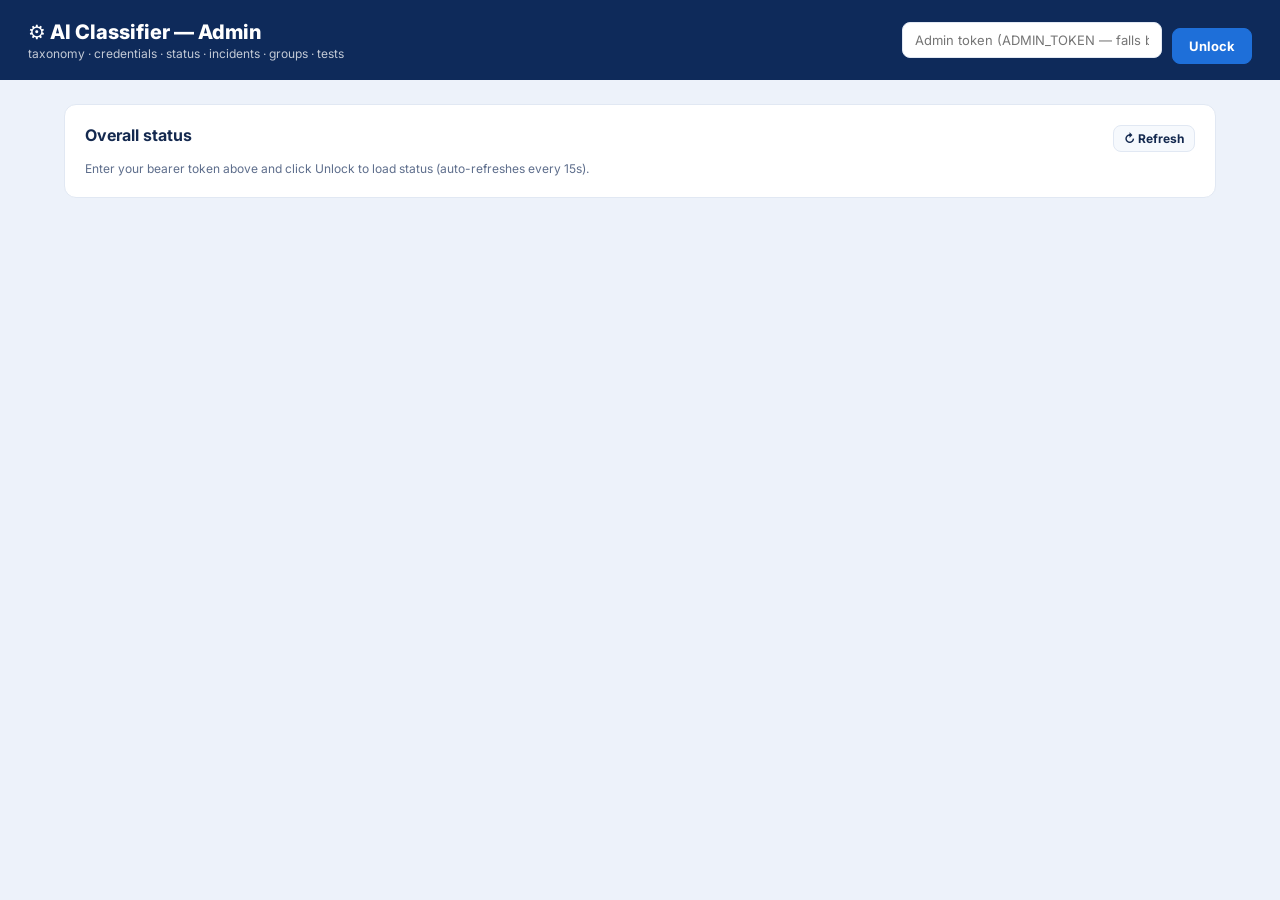
<file: frontend/dashboard/admin.html>
<!DOCTYPE html>
<html lang="en">
<head>
<meta charset="UTF-8">
<meta name="viewport" content="width=device-width, initial-scale=1.0">
<meta http-equiv="Cache-Control" content="no-cache, no-store, must-revalidate">
<meta http-equiv="Pragma" content="no-cache">
<meta http-equiv="Expires" content="0">
<title>Admin — AI Classifier</title>
<link rel="preconnect" href="https://fonts.googleapis.com">
<link href="https://fonts.googleapis.com/css2?family=Inter:wght@400;500;600;700;800&family=JetBrains+Mono:wght@500;600&display=swap" rel="stylesheet">
<style>
:root {
  --ink: #14294F; --navy: #0E2A5A;
  --muted: #5E6E8C; --faint: #93A0B8;
  --line: #E1E8F3; --panel: #FFFFFF;
  --bg-1: #EDF2FA; --bg-2: #F6F9FD;
  --blue: #1E6FD9; --blue-deep: #1559B4;
  --orange: #F26B21; --red: #D64545; --green: #1E9E6A;
  --mono: "JetBrains Mono", ui-monospace, monospace;
}
* { box-sizing: border-box; margin: 0; padding: 0; }
body { background: var(--bg-1); color: var(--ink); font-family: Inter, system-ui, sans-serif; }
header { background: var(--navy); color: #fff; padding: 16px 28px; display: flex; align-items: center; justify-content: space-between; }
header h1 { font-size: 20px; font-weight: 800; }
header .sub { font-size: 12px; opacity: .75; margin-top: 2px; }
main { max-width: 1200px; margin: 0 auto; padding: 24px; }
.card { background: var(--panel); border: 1px solid var(--line); border-radius: 12px; padding: 20px; margin-bottom: 20px; }
.card h2 { font-size: 16px; font-weight: 700; margin-bottom: 12px; }
.grid { display: grid; grid-template-columns: repeat(auto-fill, minmax(180px, 1fr)); gap: 12px; }
.stat { background: var(--bg-2); border: 1px solid var(--line); border-radius: 8px; padding: 12px; }
.stat .k { font-size: 12px; color: var(--muted); text-transform: uppercase; letter-spacing: .03em; }
.stat .v { font-size: 22px; font-weight: 800; margin-top: 4px; }
table { width: 100%; border-collapse: collapse; font-size: 13px; }
th, td { text-align: left; padding: 8px 10px; border-bottom: 1px solid var(--line); vertical-align: top; }
th { color: var(--muted); font-size: 11px; text-transform: uppercase; letter-spacing: .04em; }
code, pre { font-family: var(--mono); font-size: 12px; }
pre { background: #0F1B33; color: #CDE3FF; padding: 14px; border-radius: 8px; overflow: auto; max-height: 480px; white-space: pre-wrap; word-break: break-word; }
input, select, textarea {
  width: 100%; padding: 9px 12px; border: 1px solid var(--line); border-radius: 8px;
  font: inherit; font-size: 13px; background: #fff; color: var(--ink);
}
textarea { min-height: 70px; font-family: var(--mono); font-size: 12px; }
label { display: block; font-size: 12px; color: var(--muted); margin: 10px 0 4px; font-weight: 600; }
.row { display: flex; gap: 12px; flex-wrap: wrap; }
.row > * { flex: 1; min-width: 180px; }
button {
  font: inherit; font-size: 13px; font-weight: 700; padding: 9px 16px;
  border-radius: 8px; border: 1px solid var(--line); background: var(--bg-2); color: var(--ink);
  cursor: pointer; margin-top: 12px;
}
button:hover { border-color: var(--blue); color: var(--blue); }
button.primary { background: var(--blue); border-color: var(--blue); color: #fff; }
button.primary:hover { background: var(--blue-deep); color: #fff; }
button.danger { background: #fff; border-color: #E8B4B4; color: var(--red); }
button.danger:hover { background: var(--red); color: #fff; }
button.small { padding: 5px 10px; font-size: 12px; margin-top: 0; }
.tabs { display: flex; gap: 4px; margin-bottom: 20px; flex-wrap: wrap; }
.tabs button { margin: 0; border-radius: 8px 8px 0 0; border-bottom: none; }
.tabs button.active { background: var(--panel); border-color: var(--line); color: var(--blue); }
.tabpane { display: none; }
.tabpane.active { display: block; }
.badge { display: inline-block; padding: 2px 8px; border-radius: 20px; font-size: 11px; font-weight: 700; }
.badge.ok { background: #E3F6EC; color: var(--green); }
.badge.bad { background: #FCE8E8; color: var(--red); }
.badge.warn { background: #FFF3E1; color: var(--orange); }
.mono { font-family: var(--mono); }
#authbar { display: flex; align-items: center; gap: 10px; }
#authbar input { width: 260px; }
.msg { padding: 10px 14px; border-radius: 8px; font-size: 13px; margin-top: 12px; display: none; }
.msg.ok { display: block; background: #E3F6EC; color: var(--green); }
.msg.err { display: block; background: #FCE8E8; color: var(--red); }
.spin { display: inline-block; width: 14px; height: 14px; border: 2px solid var(--faint); border-top-color: var(--blue); border-radius: 50%; animation: spin .8s linear infinite; vertical-align: -2px; }
@keyframes spin { to { transform: rotate(360deg); } }
.hint { font-size: 12px; color: var(--muted); margin-top: 6px; }
</style>
</head>
<body>
<header>
  <div>
    <h1>⚙ AI Classifier — Admin</h1>
    <div class="sub">taxonomy · credentials · status · incidents · groups · tests</div>
  </div>
  <div id="authbar">
    <input id="tokenInput" type="password" placeholder="Admin token (ADMIN_TOKEN — falls back to INTEGRATION_API_TOKEN when unset)" autocomplete="off">
    <button class="primary" id="authBtn">Unlock</button>
  </div>
</header>
<main>
  <div class="tabs" id="tabs" style="display:none">
    <button data-tab="status" class="active">Status</button>
    <button data-tab="taxonomy">Taxonomy</button>
    <button data-tab="env">Credentials</button>
    <button data-tab="models">Models</button>
    <button data-tab="incidents">Add Incident</button>
    <button data-tab="assgroups">Assignment Groups</button>
    <button data-tab="groups">Cluster Groups</button>
    <button data-tab="endpoints">Endpoints</button>
    <button data-tab="tests">Run Tests</button>
    <button data-tab="danger">Danger Zone</button>
  </div>

  <div id="statusTab" class="tabpane active">
    <div class="card">
      <h2>Overall status
        <button class="small" id="statusRefresh" style="float:right;margin:0">↻ Refresh</button>
        <span id="statusUpdated" class="hint" style="float:right;margin:0 10px 0 0;line-height:26px"></span>
      </h2>
      <div id="statusBody"><span class="hint">Enter your bearer token above and click Unlock to load status (auto-refreshes every 15s).</span></div>
    </div>
  </div>

  <div id="taxonomyTab" class="tabpane">
    <div class="card"><h2>System activation (AI selection)</h2>
      <p class="hint">Deactivate a system the call centre covers — the AI will no longer select it (hidden from prompts + validation). Services under ACTIVE systems stay fully selectable. "Other" is always kept as the honest fallback.</p>
      <div id="systemsBody"><span class="spin"></span> loading…</div>
    </div>
    <div class="card"><h2>Add service / offering</h2>
      <div class="row">
        <div><label>System</label><input id="txSystem" placeholder="Nusuk Masar Haj"></div>
        <div><label>Service</label><input id="txService" placeholder="New Service Name"></div>
        <div><label>Offerings (comma separated, optional)</label><input id="txOfferings" placeholder="Offering A, Offering B"></div>
      </div>
      <button class="primary" id="txAddService">Add service</button>
      <div class="row">
        <div><label>Service (existing)</label><input id="txOfferService" placeholder="Service to add offering to"></div>
        <div><label>Offering</label><input id="txOffering" placeholder="New offering"></div>
      </div>
      <button id="txAddOffering">Add offering</button>
      <div class="msg" id="txMsg"></div>
    </div>
    <div class="card"><h2>Adjust by JSON (bulk import)</h2>
      <p class="hint">Paste a JSON object — <span class="mono">{"System": {"Service": ["Offering A", "Offering B"], "Other": []}}</span> — every service/offering is added as an override. Existing keys are kept; nothing is deleted here (use the remove buttons in the table below).</p>
      <textarea id="txJson" placeholder='{"Nusuk Masar Haj": {"New Admin Service": ["Offering A"]}}'></textarea>
      <button class="primary" id="txImportJson">Import JSON</button>
      <button id="txExportJson">⬇ Export current taxonomy as JSON</button>
      <div class="msg" id="txJsonMsg"></div>
    </div>
    <div class="card"><h2>Effective taxonomy (frozen base + overrides)</h2><div id="taxonomyBody"><span class="spin"></span> loading…</div></div>
  </div>

  <div id="envTab" class="tabpane">
    <div class="card"><h2>Environment credentials</h2>
      <p class="hint">Writes go to the env file (<span class="mono" id="envFilePath"></span>). Settings are loaded at startup — <b>restart the container</b> for changes to take effect. Secrets are never displayed in full.</p>
      <table id="envTable"><thead><tr><th>Key</th><th>Status</th><th>Masked</th><th>New value</th><th></th></tr></thead><tbody></tbody></table>
    </div>
  </div>

  <div id="modelsTab" class="tabpane">
    <div class="card"><h2>Model registry (enable / disable)</h2>
      <p class="hint">Each model is wired to a provider: <b>OpenRouter</b> (dev/testing — reachable from this box) or <b>ELM</b> (company endpoint, used at deploy). Enable the classifier model you want — the first enabled <span class="mono">classifier</span> is used; OCR uses the enabled <span class="mono">ocr</span> model (falls back to local EasyOCR when none is enabled). Toggles write <span class="mono">MODEL_&lt;NAME&gt;_ENABLED</span> to the env file — <b>restart the container</b> for them to take effect. To switch provider, disable the current classifier and enable the other.</p>
      <div id="modelsBody"><span class="spin"></span> loading…</div>
    </div>
  </div>

  <div id="incidentsTab" class="tabpane">
    <div class="card"><h2>Add incident</h2>
      <label>Title</label><input id="incTitle" placeholder="e.g. Rawdah permit booking fails">
      <label>Description</label><textarea id="incDescription" placeholder="What happened…"></textarea>
      <label>Assignment group (team)</label><select id="incGroup"></select>
      <label>Source ticket id (optional)</label><input id="incRef" placeholder="TKT-12345">
      <button class="primary" id="incAdd">Classify &amp; store</button>
      <div class="msg" id="incMsg"></div>
      <div id="incResult" style="display:none; margin-top:14px"><h2 style="font-size:14px">Result</h2><pre id="incResultBody"></pre></div>
    </div>
  </div>

  <div id="assgroupsTab" class="tabpane">
    <div class="card"><h2>Add assignment group</h2>
      <p class="hint">These are the TEAMS incidents get routed to (assign_group) — e.g. Payments, Infrastructure, Operations, App Support. New incidents pick one from the dropdown.</p>
      <div class="row">
        <div><label>Name</label><input id="agName" placeholder="e.g. Network Operations"></div>
        <div><label>Description</label><input id="agDesc" placeholder="What this team handles"></div>
        <div><label>Sort order</label><input id="agOrder" type="number" value="10"></div>
      </div>
      <button class="primary" id="agAdd">Add group</button>
      <div class="msg" id="agMsg"></div>
    </div>
    <div class="card"><h2>Existing assignment groups</h2><div id="assGroupsBody"><span class="spin"></span> loading…</div></div>
  </div>

  <div id="groupsTab" class="tabpane">
    <div class="card"><h2>Add group</h2>
      <label>Arabic name (name_ar)</label><input id="grpName" placeholder="خطأ في إصدار التصاريح">
      <label>Description</label><textarea id="grpDesc" placeholder="One short sentence"></textarea>
      <label>Member incident ids (comma separated, optional)</label><input id="grpMembers" placeholder="id1, id2">
      <button class="primary" id="grpCreate">Create group</button>
      <div class="msg" id="grpMsg"></div>
    </div>
    <div class="card"><h2>Existing groups</h2><div id="groupsBody"><span class="spin"></span> loading…</div></div>
  </div>

  <div id="endpointsTab" class="tabpane">
    <div class="card"><h2>All API endpoints</h2>
      <p class="hint">Generated from the app's OpenAPI schema — methods, paths, and a short description. <span id="endpointCount"></span></p>
      <div style="overflow-x:auto"><table id="endpointsTable">
        <thead><tr><th>Method</th><th>Path</th><th>Description</th><th>Auth</th></tr></thead>
        <tbody><tr><td colspan="4"><span class="spin"></span> loading…</td></tr></tbody>
      </table></div>
    </div>
  </div>

  <div id="testsTab" class="tabpane">
    <div class="card"><h2>Run tests (in-container)</h2>
      <button class="primary" id="runSmoke">▶ Run smoke_test.sh</button>
      <button class="primary" id="runPytest" style="margin-left:8px">▶ Run full pytest suite</button>
      <div class="hint">Smoke = curl checks against the live API. Pytest = full suite against ai_incidents_test (takes a few minutes). Both run as subprocesses in the API container with a 10-min timeout.</div>
      <pre id="testOutput" style="margin-top:14px; display:none"></pre>
    </div>
  </div>

  <div id="dangerTab" class="tabpane">
    <div class="card"><h2>Danger zone</h2>
      <p class="hint">Resets delete ALL incidents, clusters, the review queue, and ingestion jobs. This cannot be undone.</p>
      <button class="danger" id="resetDb">🗑 Reset database</button>
      <div class="msg" id="resetMsg"></div>
    </div>
  </div>
</main>
<script src="admin.js"></script>
</body>
</html>
</file>
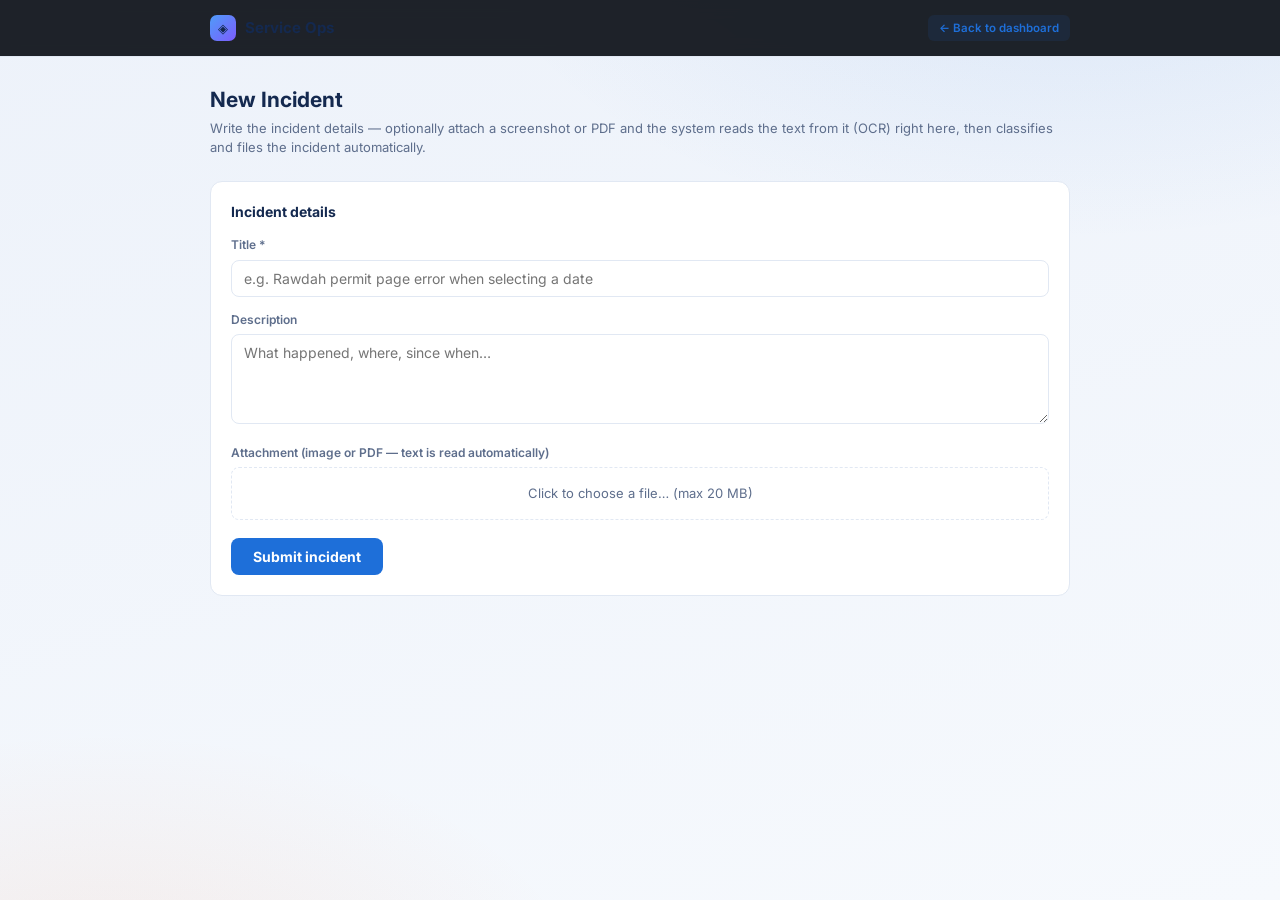
<file: frontend/dashboard/write-incident.html>
<!DOCTYPE html>
<html lang="en">
<head>
<meta charset="UTF-8">
<meta name="viewport" content="width=device-width, initial-scale=1.0">
<meta http-equiv="Cache-Control" content="no-cache, no-store, must-revalidate">
<meta http-equiv="Pragma" content="no-cache">
<meta http-equiv="Expires" content="0">
<title>Service Ops — New Incident</title>
<link rel="preconnect" href="https://fonts.googleapis.com">
<link href="https://fonts.googleapis.com/css2?family=Inter:wght@400;500;600;700;800&family=IBM+Plex+Sans+Arabic:wght@400;500;600;700&display=swap" rel="stylesheet">
<style>
:root {
  --ink: #14294F; --navy: #0E2A5A; --navy-2: #13315F;
  --muted: #5E6E8C; --faint: #93A0B8;
  --line: #E1E8F3; --panel: #FFFFFF;
  --bg-1: #EDF2FA; --bg-2: #F6F9FD;
  --blue: #1E6FD9; --blue-deep: #1559B4;
  --orange: #F26B21; --orange-deep: #DB5A12;
  --violet: #6D4AFF; --violet-deep: #5A38E6; --violet-soft: #F0ECFF;
  --amber: #F2900B; --amber-deep: #DD7C00; --amber-soft: #FFF3E1;
  --teal: #0FA593; --teal-deep: #0B8A7B; --teal-soft: #E5F7F3;
  --slate-ink: #5A6480; --slate-soft: #EEF1F8; --rail: #CBD6E8;
  --bg: #EDF2FA; --surface: #FFFFFF; --surface2: #EEF1F8; --surface-hover: #F1F5FC;
  --border: #E1E8F3; --border-input: #CBD6E8; --bg-input: #FFFFFF;
  --text: #14294F; --text-dim: #5E6E8C; --text-faint: #93A0B8;
  --accent: #1E6FD9; --accent-dim: rgba(30,111,217,.10);
  --crit: #BD2F3B; --crit-bg: #FDEBED;
  --major: #A85A00; --major-bg: #FFF3E1;
  --minor: #07705F; --minor-bg: #E5F7F3;
  --cosm: #4E5870; --cosm-bg: #EEF1F8;
  --gold: #F2900B;
  --elm-blue: #0070c7; --elm-orange: #f16845;
  --pill-bg: #EEF1F8; --pill-text: #13315F;
  --radius: 12px;
}
* { box-sizing: border-box; margin: 0; padding: 0; }
body {
  background:
    radial-gradient(1000px 520px at 84% -8%, rgba(30,111,217,.10) 0%, transparent 60%),
    radial-gradient(820px 460px at 8% 112%, rgba(242,107,33,.09) 0%, transparent 60%),
    linear-gradient(165deg, var(--bg-1), var(--bg-2));
  background-attachment: fixed;
  color: var(--text); font-family: 'Tajawal','Inter','IBM Plex Sans Arabic',system-ui,sans-serif; font-size: 14px; line-height: 1.45;
}
[lang-ar] { font-family: 'IBM Plex Sans Arabic','Inter',sans-serif; direction: rtl; display: inline-block; }
button { font-family: inherit; cursor: pointer; }
input, textarea, select { font-family: inherit; font-size: 14px; color: var(--text); background: var(--surface); border: 1px solid var(--border); border-radius: 8px; padding: 9px 12px; width: 100%; outline: none; }
input:focus, textarea:focus, select:focus { border-color: var(--accent); }

.topbar { position: sticky; top: 0; z-index: 50; background: rgba(13,17,23,.92); backdrop-filter: blur(8px); border-bottom: 1px solid var(--border); }
.topbar-inner { max-width: 900px; margin: 0 auto; padding: 0 20px; height: 56px; display: flex; align-items: center; gap: 16px; }
.logo { display: flex; align-items: center; gap: 9px; font-weight: 700; font-size: 15px; }
.logo-mark { width: 26px; height: 26px; border-radius: 7px; background: linear-gradient(135deg,#4f9cf9,#7c5cfc); display: grid; place-items: center; font-size: 13px; }
.topbar-right { margin-left: auto; display: flex; align-items: center; gap: 12px; font-size: 12px; color: var(--text-faint); }
.app-link { background: var(--accent-dim); border: 1px solid transparent; color: var(--accent); border-radius: 6px; padding: 4px 10px; font-size: 11.5px; font-weight: 600; text-decoration: none; }
.app-link:hover { background: var(--accent); color: #fff; }

.wrap { max-width: 900px; margin: 0 auto; padding: 28px 20px 60px; }
h1 { font-size: 21px; margin-bottom: 4px; }
.subline { color: var(--text-dim); margin-bottom: 24px; font-size: 13px; }

.card { background: var(--surface); border: 1px solid var(--border); border-radius: var(--radius); padding: 20px; margin-bottom: 18px; }
.card h2 { font-size: 14px; font-weight: 700; margin-bottom: 14px; color: var(--text); }
.field { margin-bottom: 14px; }
.field label { display: block; font-size: 12px; font-weight: 600; color: var(--text-dim); margin-bottom: 6px; }
.field .hint { font-size: 11.5px; color: var(--text-faint); margin-top: 5px; }
textarea { min-height: 90px; resize: vertical; }

.file-drop { border: 1.5px dashed var(--border); border-radius: 8px; padding: 16px; text-align: center; color: var(--text-dim); font-size: 13px; cursor: pointer; transition: border-color .15s; }
.file-drop:hover { border-color: var(--accent); }
.file-drop.has-file { border-color: var(--minor); color: var(--minor); }
.file-drop input { display: none; }
.file-name { margin-top: 8px; font-size: 12px; color: var(--text-dim); word-break: break-all; }

.ocr-box { display: none; margin-top: 14px; }
.ocr-box .ocr-label { font-size: 11.5px; font-weight: 600; color: var(--accent); margin-bottom: 6px; display: flex; align-items: center; gap: 7px; }
.ocr-box .ocr-label .dot { width: 6px; height: 6px; border-radius: 50%; background: var(--minor); flex: 0 0 auto; }
.ocr-box .ocr-label .dot.busy { background: var(--major); animation: pulse 1s ease infinite; }
.ocr-box .ocr-label.error { color: var(--crit); }
@keyframes pulse { 50% { opacity: .25; } }
.ocr-textarea { background: var(--bg); border: 1px solid var(--border); border-radius: 8px; padding: 10px 12px; font-size: 12.5px; color: var(--text); min-height: 90px; max-height: 180px; line-height: 1.5; }
.ocr-textarea:focus { border-color: var(--accent); }

.btn-row { display: flex; align-items: center; gap: 12px; margin-top: 18px; }
.btn { background: var(--accent); color: #fff; border: none; border-radius: 8px; padding: 10px 22px; font-size: 14px; font-weight: 700; }
.btn:hover { filter: brightness(1.1); }
.btn:disabled { opacity: .5; cursor: not-allowed; }
.btn-ghost { background: transparent; color: var(--text-dim); border: 1px solid var(--border); border-radius: 8px; padding: 9px 16px; font-size: 13px; text-decoration: none; }
.btn-ghost:hover { color: var(--text); border-color: var(--accent); }
.spinner { display: none; width: 15px; height: 15px; border: 2px solid var(--border); border-top-color: var(--accent); border-radius: 50%; animation: spin .7s linear infinite; }
@keyframes spin { to { transform: rotate(360deg); } }
.msg { font-size: 13px; margin-top: 10px; display: none; }
.msg.error { color: var(--crit); }
.msg.ok { color: var(--minor); }

.result { display: none; margin-top: 4px; }
.result-card { background: var(--surface2); border: 1px solid var(--border); border-radius: var(--radius); padding: 16px 18px; }
.result-head { display: flex; align-items: center; justify-content: space-between; gap: 12px; margin-bottom: 12px; }
.result-head .rid { font-size: 12px; color: var(--text-faint); font-family: monospace; }
.sev-pill { font-size: 11px; font-weight: 700; padding: 3px 10px; border-radius: 20px; }
.sev-Critical { background: var(--crit-bg); color: var(--crit); }
.sev-Major { background: var(--major-bg); color: var(--major); }
.sev-Minor { background: var(--minor-bg); color: var(--minor); }
.sev-Cosmetic, .sev-Other { background: var(--cosm-bg); color: var(--cosm); }
.result-grid { display: grid; grid-template-columns: 1fr 1fr; gap: 8px 16px; font-size: 12.5px; }
.result-grid .k { color: var(--text-faint); font-size: 11px; text-transform: uppercase; letter-spacing: .4px; margin-bottom: 2px; }
.result-grid .v { color: var(--text); }
.result-grid .v.mono { font-family: monospace; }
.result-note { margin-top: 12px; font-size: 12.5px; color: var(--text-dim); }
.result-note a { color: var(--accent); }
.result-ocr { margin-top: 12px; }
.result-ocr .k { color: var(--text-faint); font-size: 11px; text-transform: uppercase; letter-spacing: .4px; margin-bottom: 4px; }
.result-ocr .ocr-body { font-size: 12px; color: var(--text-dim); max-height: 100px; overflow-y: auto; white-space: pre-wrap; background: var(--bg); border: 1px solid var(--border); border-radius: 8px; padding: 10px 12px; }
</style>
</head>
<body>

<div class="topbar">
  <div class="topbar-inner">
    <div class="logo"><div class="logo-mark">◈</div> Service Ops</div>
    <div class="topbar-right">
      <a class="app-link" href="index.html">← Back to dashboard</a>
    </div>
  </div>
</div>

<div class="wrap">
  <h1>New Incident</h1>
  <div class="subline">Write the incident details — optionally attach a screenshot or PDF and the system reads the text from it (OCR) right here, then classifies and files the incident automatically.</div>

  <div class="card">
    <h2>Incident details</h2>
    <div class="field">
      <label for="incTitle">Title *</label>
      <input id="incTitle" placeholder="e.g. Rawdah permit page error when selecting a date" maxlength="300">
    </div>
    <div class="field">
      <label for="incDesc">Description</label>
      <textarea id="incDesc" placeholder="What happened, where, since when…" maxlength="8000"></textarea>
    </div>
    <div class="field">
      <label for="incFile">Attachment (image or PDF — text is read automatically)</label>
      <div class="file-drop" id="fileDrop">
        Click to choose a file… (max 20 MB)
        <input type="file" id="incFile" accept="image/*,.pdf">
      </div>
      <div class="file-name" id="fileName"></div>
    </div>
    <div class="ocr-box" id="ocrBox">
      <div class="ocr-label"><span class="dot" id="ocrDot"></span><span id="ocrLabel">Text read from attachment (OCR)</span></div>
      <textarea id="ocrText" class="ocr-textarea" placeholder="The extracted text will appear here automatically — you can edit it before submitting."></textarea>
    </div>
    <div class="btn-row">
      <button class="btn" id="submitBtn">Submit incident</button>
      <span class="spinner" id="spinner"></span>
      <span class="msg" id="msg"></span>
    </div>
  </div>

  <div class="result" id="result">
    <div class="card">
      <h2>Filed ✓</h2>
      <div class="result-card">
        <div class="result-head">
          <span id="resTitle"></span>
          <span class="rid" id="resId"></span>
        </div>
        <div class="result-grid">
          <div><div class="k">System</div><div class="v" id="resSystem"></div></div>
          <div><div class="k">Service</div><div class="v" id="resService"></div></div>
          <div><div class="k">Incident type</div><div class="v" id="resType"></div></div>
          <div><div class="k">Severity</div><div class="v" id="resSev"></div></div>
          <div><div class="k">Confidence</div><div class="v" id="resConf"></div></div>
        </div>
        <div class="result-ocr" id="resOcr" style="display:none">
          <div class="k">Text read from attachment (OCR)</div>
          <div class="ocr-body" id="resOcrText"></div>
        </div>
        <div class="result-note" id="resNote"></div>
      </div>
    </div>
  </div>
</div>

<script src="write-incident.js?v=2"></script>
</body>
</html>
</file>
